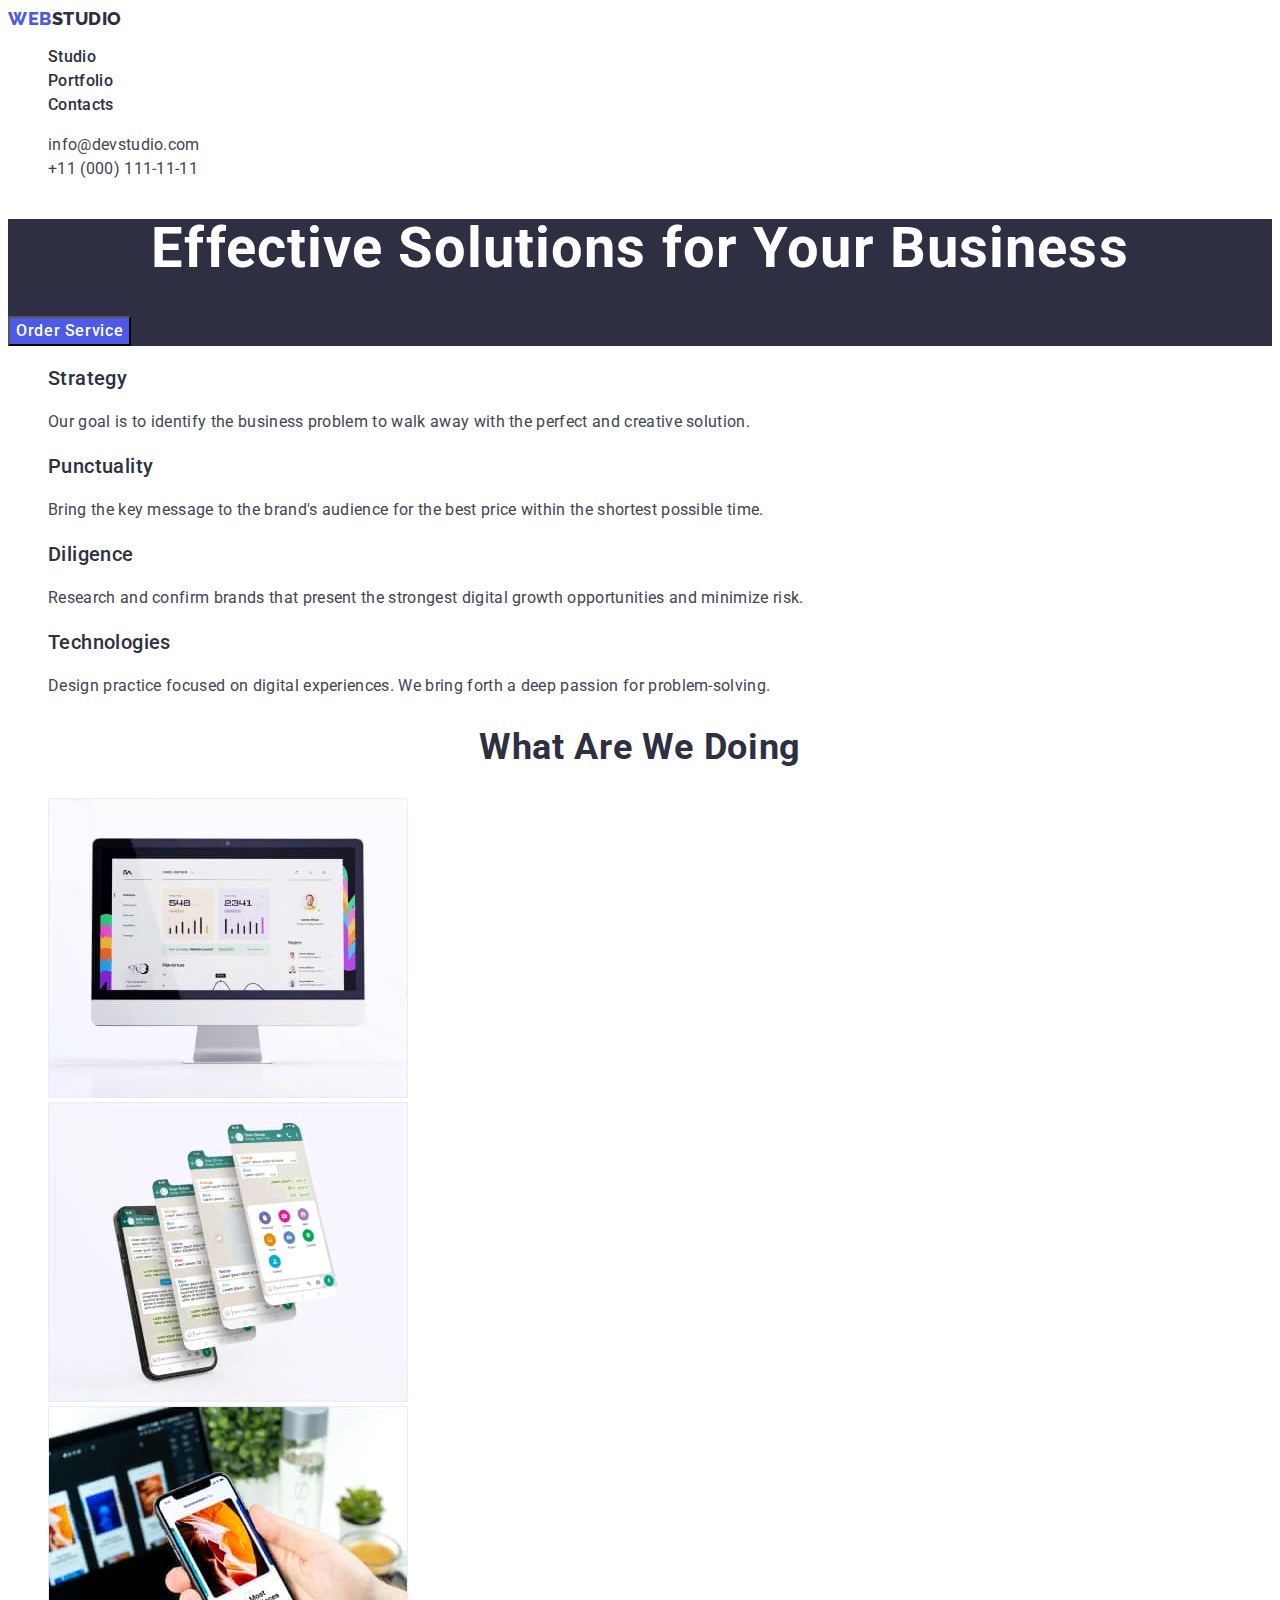
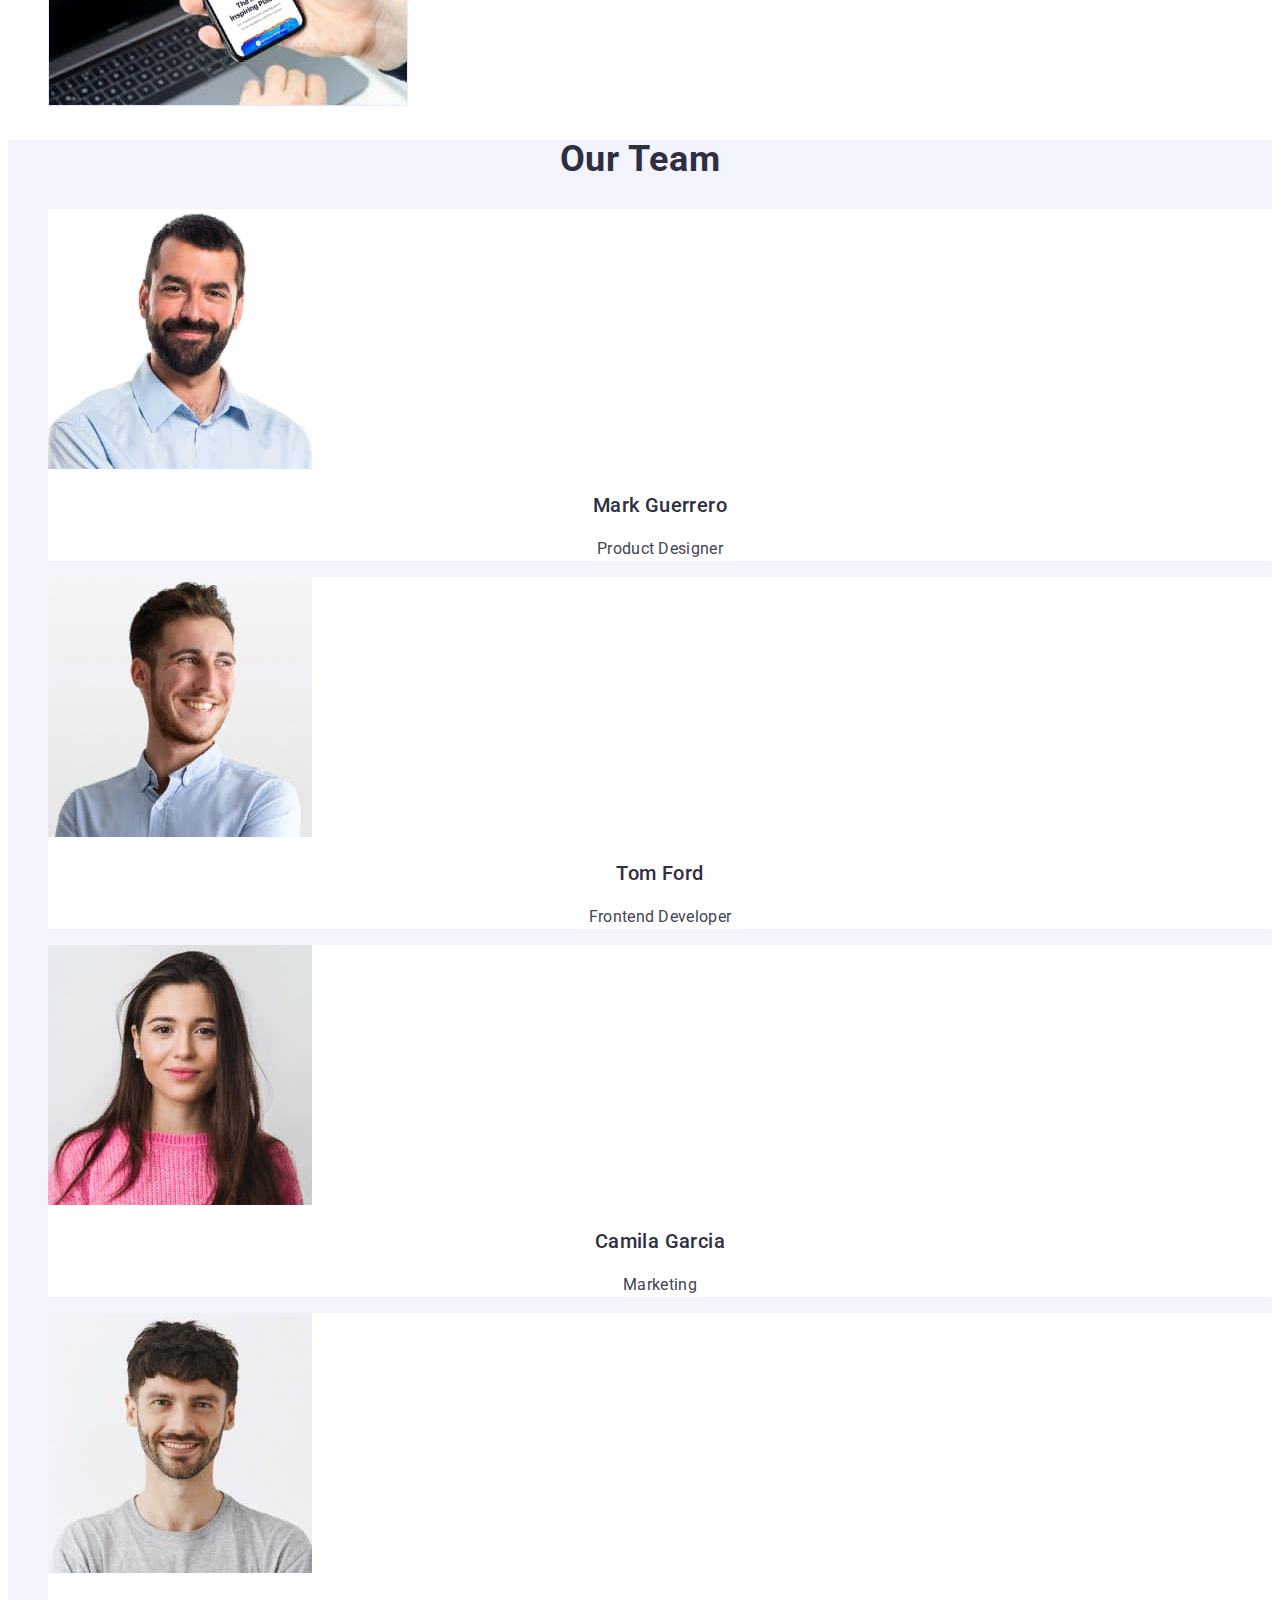
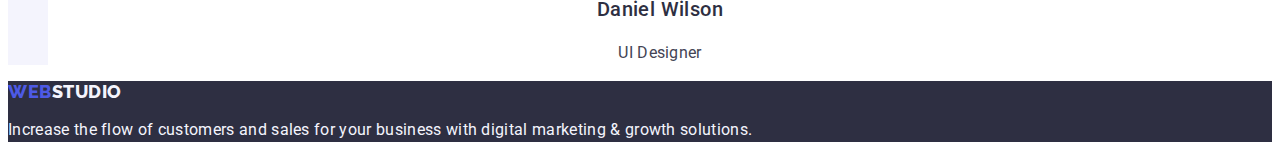
<file: index.html>
<!DOCTYPE html>
<html lang="en">
<head>
    <meta charset="UTF-8">
    <meta http-equiv="X-UA-Compatible" content="IE=edge">
    <meta name="viewport" content="width=device-width, initial-scale=1.0">
    <title>Web Studio</title>
    <link rel="stylesheet" href="./css/styles.css">
    <link rel="preconnect" href="https://fonts.googleapis.com">
    <link rel="preconnect" href="https://fonts.gstatic.com" crossorigin>
    <link href="https://fonts.googleapis.com/css2?family=Raleway:wght@800&family=Roboto:wght@400;500;700;900&display=swap"
        rel="stylesheet">
</head>
<body>
    <header class="header">
        <nav class="header-nav">
            <a class="header-logo link" href="./index.html">Web<span class="header-logo-two">Studio</span></a>
            <ul class="header-list list">
                <li class="header-item"><a class="header-link link" href="./index.html">Studio</a></li>
                <li class="header-item"><a class="header-link link" href="./portfolio.html">Portfolio</a></li>
                <li class="header-item"><a class="header-link link" href="">Contacts</a></li>
            </ul>
        </nav>
        <address class="address">
            <ul class="address-list list">
                <li class="address-item link"><a href="mailto:info@devstudio.com" class="address-link link">info@devstudio.com</a></li>
                <li class="address-item link"><a href="tel:+110001111111" class="address-link link">+11 (000) 111-11-11</a></li>
            </ul>
        </address>
    </header>
    <main>
        <section class="section-one">
            <h1 class="section-one-title">Effective Solutions for Your Business</h1>
            <button type="button" class="section-one-btn">Order Service</button>
        </section>
        <section class="section-two">
            <h2 hidden class="section-two-title">Features</h2>
            <ul class="section-two-list list">
                <li class="section-two-item">
                    <h3 class="section-two-subtitle">Strategy</h3>
                    <p class="section-two-text">Our goal is to identify the business problem to walk away with the perfect and creative solution.</p>
                </li>
                <li class="section-two-item">
                    <h3 class="section-two-subtitle">Punctuality</h3>
                    <p class="section-two-text">Bring the key message to the brand's audience for the best price within the shortest possible time.</p>
                </li>
                <li class="section-two-item">
                    <h3 class="section-two-subtitle">Diligence</h3>
                    <p class="section-two-text">Research and confirm brands that present the strongest digital growth opportunities and minimize risk.</p>
                </li>
                <li class="section-two-item">
                    <h3 class="section-two-subtitle">Technologies</h3>
                    <p class="section-two-text">Design practice focused on digital experiences. We bring forth a deep passion for problem-solving.</p>
                </li>
            </ul>
        </section>
        <section class="section-three">
            <h2 class="section-three-title">What are we doing</h2>
                <ul class="section-three-list list">
                    <li class="section-three-item">
                        <img src="./images/index/doing/comp-1.jpg" alt="Computer monitor" width="360" class="section-three-img"/>
                    </li>
                    <li class="section-three-item">
                        <img src="./images/index/doing/tel-2.jpg" alt="Phone screen" width="360" class="section-three-img"/>
                    </li>
                    <li class="section-three-item">
                        <img src="./images/index/doing/tel-and-hand-3.jpg" alt="Phone in hand" width="360" class="section-three-img"/>
                    </li>
                </ul>
        </section>
        <section class="section-four">
            <h2 class="section-four-title">Our Team</h2>
            <ul class="section-four-list list">
                <li class="section-four-item">
                    <img src="./images/index/team/team-man-1.jpg" alt="Smiling man" width="264" class="section-four-img"/>
                    <h3 class="section-four-subtitle">Mark Guerrero</h3>
                    <p class="section-four-text">Product Designer</p>
                </li>
                <li class="section-four-item">
                    <img src="./images/index/team/team-man-2.jpg" alt="Smiling man" width="264" class="section-four-img"/>
                    <h3 class="section-four-subtitle">Tom Ford</h3>
                    <p class="section-four-text">Frontend Developer</p>
                </li>
                <li class="section-four-item">
                    <img src="./images/index/team/team-woman-3.jpg" alt="Smiling woman" width="264" class="section-four-img"/>
                    <h3 class="section-four-subtitle">Camila Garcia</h3>
                    <p class="section-four-text">Marketing</p>
                </li>
                <li class="section-four-item">
                    <img src="./images/index/team/team-man-4.jpg" alt="Smiling man" width="264" class="section-four-img"/>
                    <h3 class="section-four-subtitle">Daniel Wilson</h3>
                    <p class="section-four-text">UI Designer</p>
                </li>
            </ul>
        </section>
    </main>
    <footer class="footer">
        <a href="./index.html" class="footer-logo link">Web<span class="footer-logo-two">Studio</span></a>
        <p class="footer-text">Increase the flow of customers and sales for your business with digital marketing & growth solutions.</p>
    </footer>
</body>
</html>
</file>
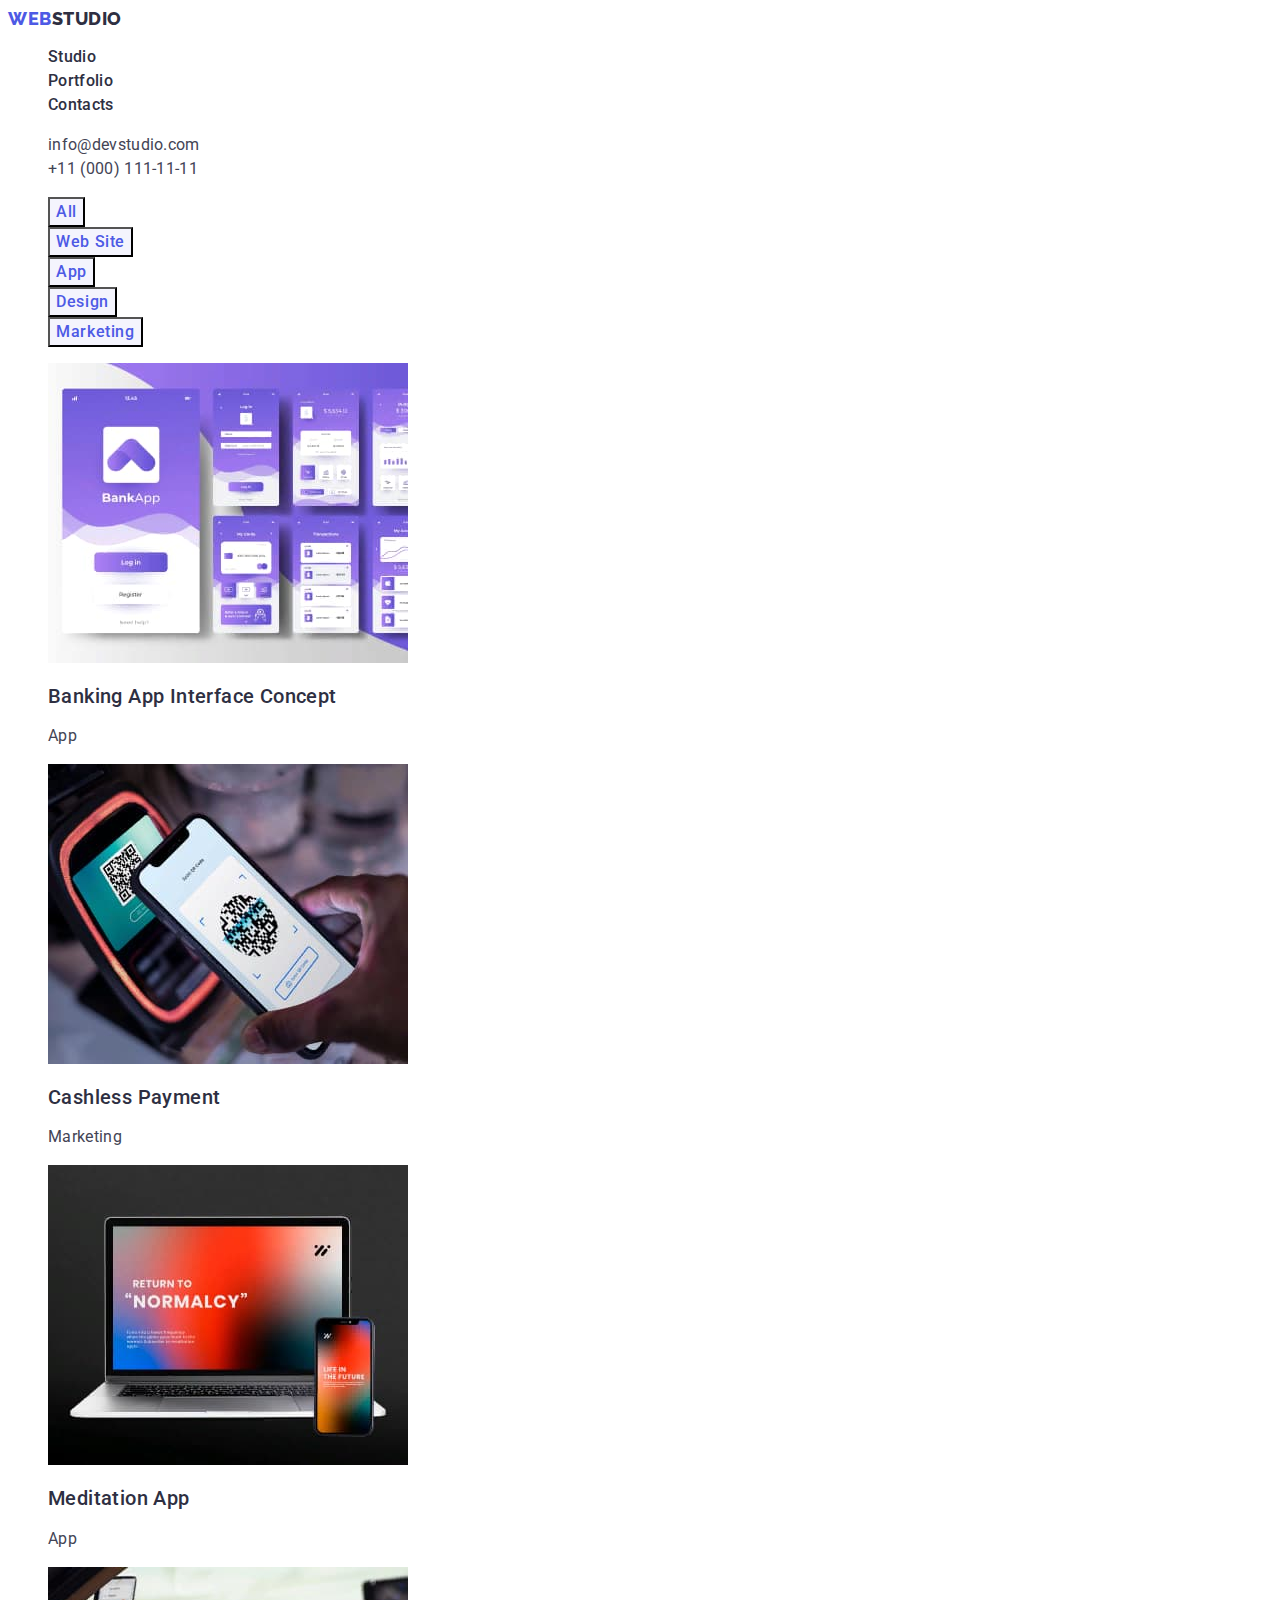
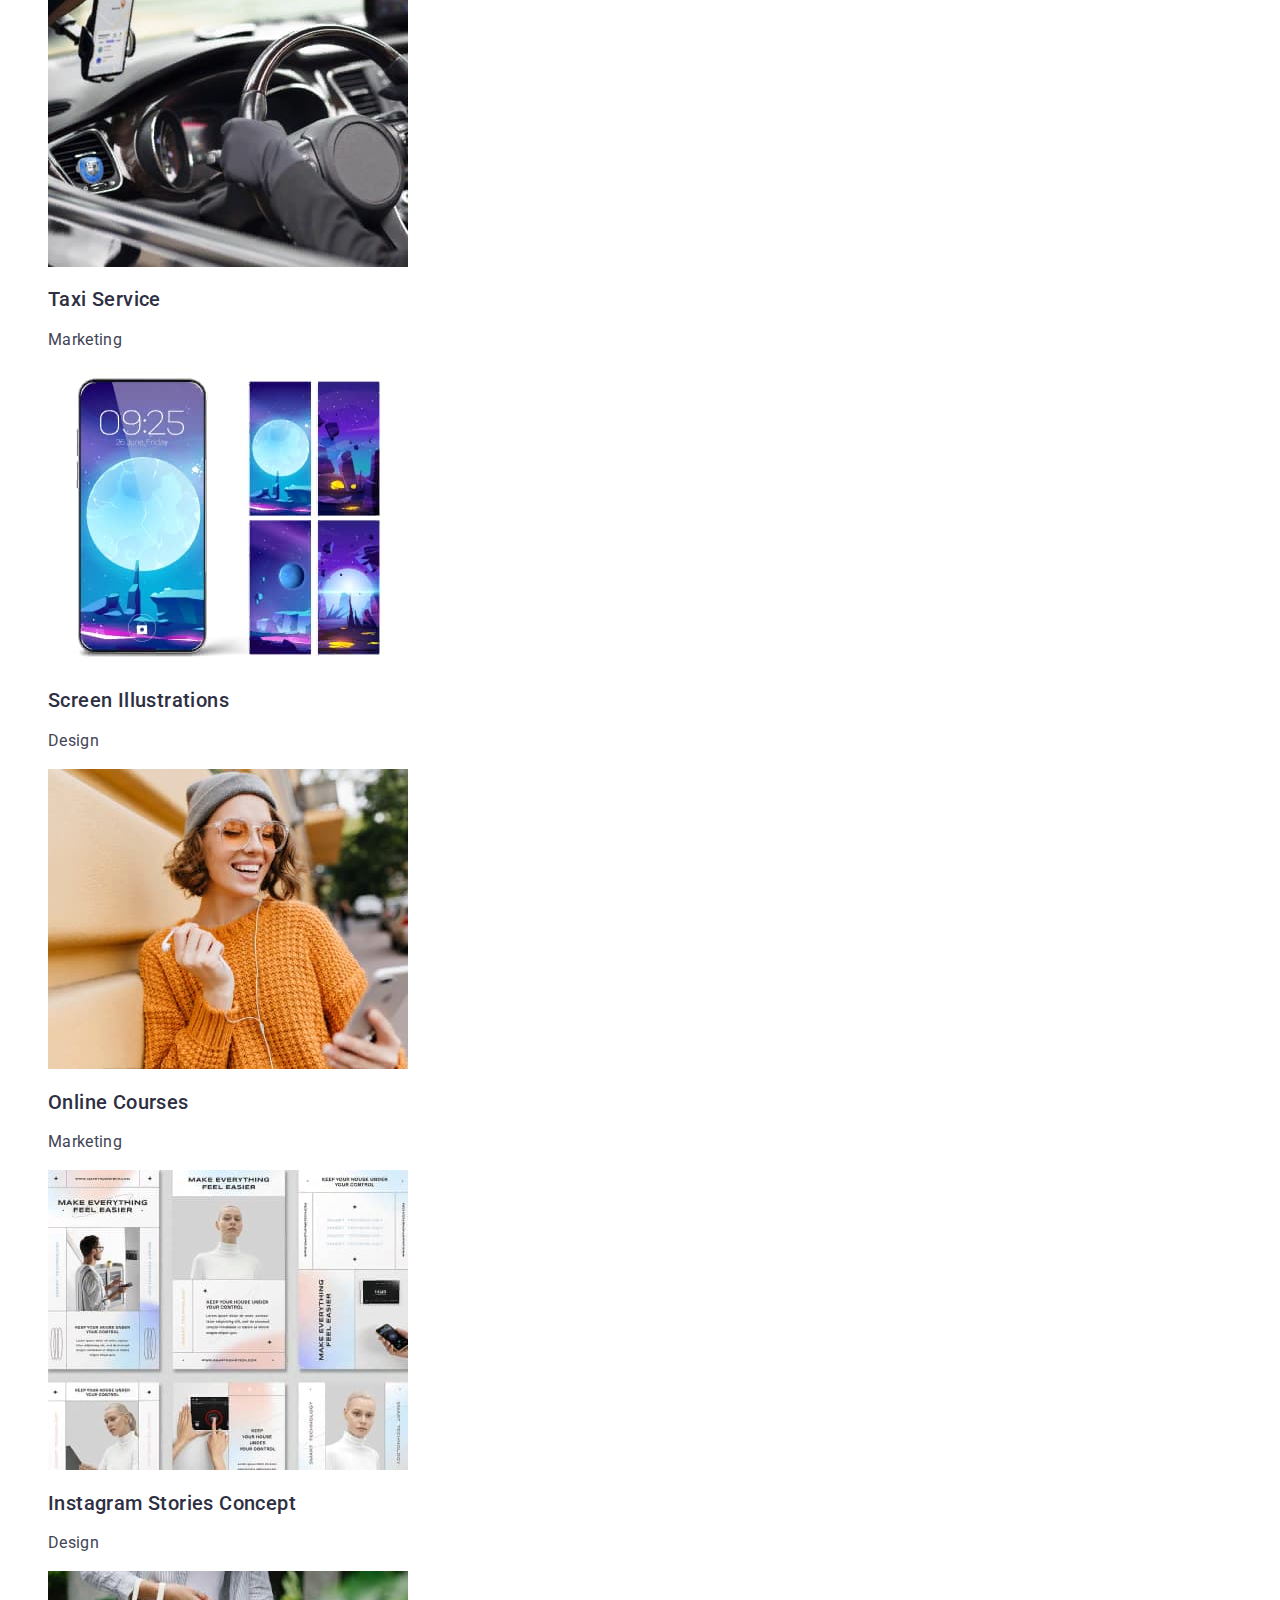
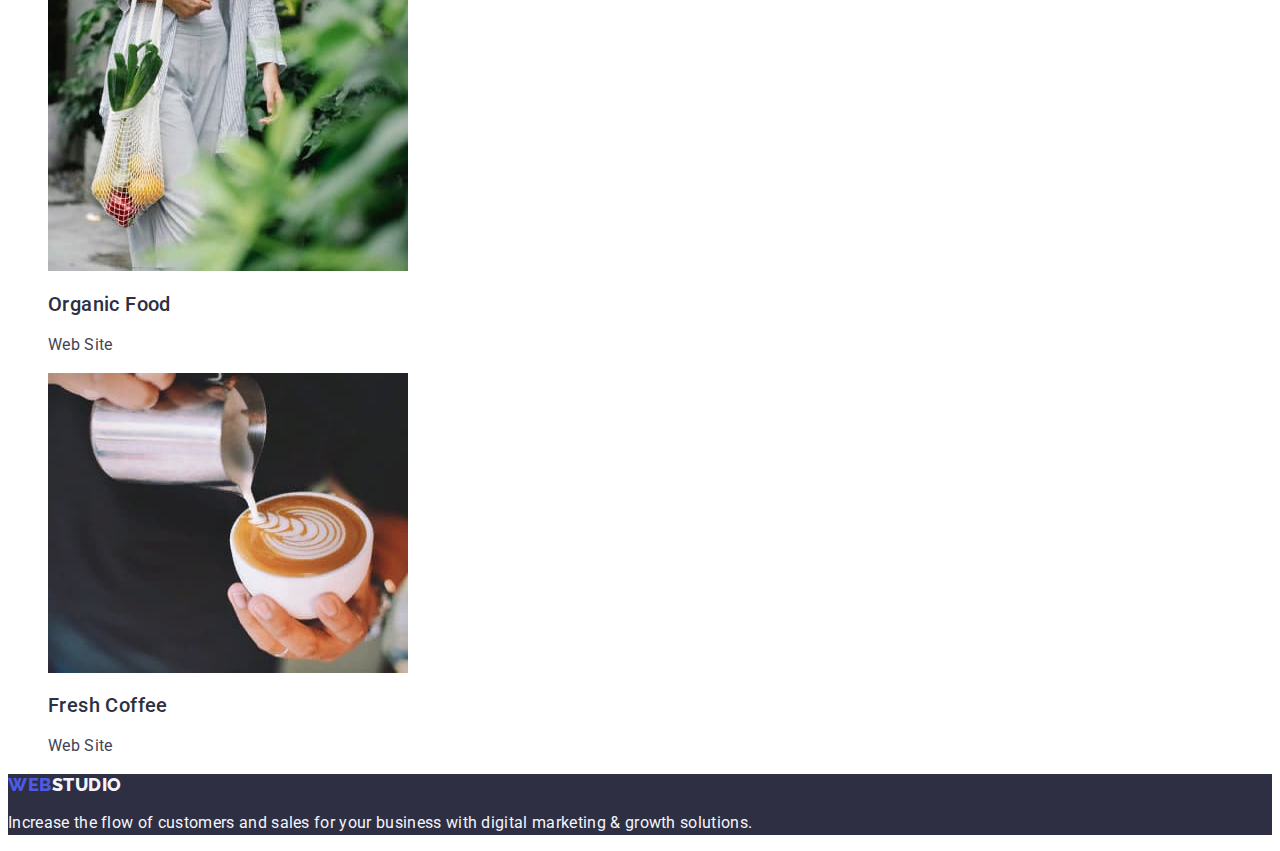
<file: portfolio.html>
<!DOCTYPE html>
<html lang="en">
<head>
    <meta charset="UTF-8">
    <meta http-equiv="X-UA-Compatible" content="IE=edge">
    <meta name="viewport" content="width=device-width, initial-scale=1.0">
    <title>Portfolio</title>
    <link rel="stylesheet" href="./css/styles.css">
    <link rel="preconnect" href="https://fonts.googleapis.com">
    <link rel="preconnect" href="https://fonts.gstatic.com" crossorigin>
    <link href="https://fonts.googleapis.com/css2?family=Raleway:wght@800&family=Roboto:wght@400;500;700;900&display=swap"
        rel="stylesheet">
</head>
<body>
    <header class="header">
        <nav class="header-nav">
            <a class="header-logo link" href="./index.html">Web<span class="header-logo-two">Studio</span></a>
            <ul class="header-list list">
                <li class="header-item"><a class="header-link link" href="./index.html">Studio</a></li>
                <li class="header-item"><a class="header-link link" href="./portfolio.html">Portfolio</a></li>
                <li class="header-item"><a class="header-link link" href="">Contacts</a></li>
            </ul>
        </nav>
        <address class="address">
            <ul class="address-list list">
                <li class="address-item"><a href="mailto:info@devstudio.com"
                        class="address-link link">info@devstudio.com</a></li>
                <li class="address-item"><a href="tel:+110001111111" class="address-link link">+11 (000) 111-11-11</a></li>
            </ul>
        </address>
    </header>
    <main>
        <section>
            <h1 hidden>Portfolio</h1>
            <ul class="portfolio-list list">
                <li class="portfolio-item"><button type="button" class="portfolio-btn">All</button></li>
                <li class="portfolio-item"><button type="button" class="portfolio-btn">Web Site</button></li>
                <li class="portfolio-item"><button type="button" class="portfolio-btn">App</button></li>
                <li class="portfolio-item"><button type="button" class="portfolio-btn">Design</button></li>
                <li class="portfolio-item"><button type="button" class="portfolio-btn">Marketing</button></li>
            </ul>
            <ul class="portfolio-img-list list">
                <li class="portfolio-img-item">
                    <a class="portfolio-img-link link" href="">
                        <img src="./images/portfolio/portfolio-1.jpg" alt="Banking app" width="360" height="300">
                        <h2 class="portfolio-img-subtitle">Banking App Interface Concept</h2>
                        <p class="portfolio-img-text">App</p>
                    </a>
                </li>
                <li class="portfolio-img-item">
                    <a class="portfolio-img-link link" href="">
                        <img src="./images/portfolio/portfolio-2.jpg" alt="Smartphone and terminal" width="360" height="300">
                        <h2 class="portfolio-img-subtitle">Cashless Payment</h2>
                        <p class="portfolio-img-text">Marketing</p>
                    </a>
                </li>
                <li class="portfolio-img-item">
                    <a class="portfolio-img-link link" href="">
                        <img src="./images/portfolio/portfolio-3.jpg" alt="Laptop and phone" width="360" height="300">
                        <h2 class="portfolio-img-subtitle">Meditation App</h2>
                        <p class="portfolio-img-text">App</p>
                    </a>
                </li>
                <li class="portfolio-img-item">
                    <a class="portfolio-img-link link" href="">
                        <img src="./images/portfolio/portfolio-4.jpg" alt="Taxi" width="360" height="300">
                        <h2 class="portfolio-img-subtitle">Taxi Service</h2>
                        <p class="portfolio-img-text">Marketing</p>
                    </a>
                </li>
                <li class="portfolio-img-item">
                    <a class="portfolio-img-link link" href="">
                        <img src="./images/portfolio/portfolio-5.jpg" alt="Smartpne und monitor" width="360" height="300">
                        <h2 class="portfolio-img-subtitle">Screen Illustrations</h2>
                        <p class="portfolio-img-text">Design</p>
                    </a>
                </li>
                <li class="portfolio-img-item">
                    <a class="portfolio-img-link link" href="">
                        <img src="./images/portfolio/portfolio-6.jpg" alt="Smiling girl witheadphones" width="360" height="300">
                        <h2 class="portfolio-img-subtitle">Online Courses</h2>
                        <p class="portfolio-img-text">Marketing</p>
                    </a>
                </li>
                <li class="portfolio-img-item">
                    <a class="portfolio-img-link link" href="">
                        <img src="./images/portfolio/portfolio-7.jpg" alt="Instagram page" width="360" height="300">
                        <h2 class="portfolio-img-subtitle">Instagram Stories Concept</h2>
                        <p class="portfolio-img-text">Design</p>
                    </a>
                </li>
                <li class="portfolio-img-item">
                    <a class="portfolio-img-link link" href="">
                        <img src="./images/portfolio/portfolio-8.jpg" alt="Food and shopping" width="360" height="300">
                        <h2 class="portfolio-img-subtitle">Organic Food</h2>
                        <p class="portfolio-img-text">Web Site</p>
                    </a>
                </li>
                <li class="portfolio-img-item">
                    <a class="portfolio-img-link link" href="">
                        <img src="./images/portfolio/portfolio-9.jpg" alt="Coffee" width="360" height="300">
                        <h2 class="portfolio-img-subtitle">Fresh Coffee</h2>
                        <p class="portfolio-img-text">Web Site</p>
                    </a>
                </li>
            </ul>
        </section>
    </main>
    <footer class="footer">
        <a href="./index.html" class="footer-logo link">Web<span class="footer-logo-two">Studio</span></a>
        <p class="footer-text">Increase the flow of customers and sales for your business with digital marketing & growth
                solutions.</p>
    </footer>
</body>
</html>
</file>
<file: css/styles.css>
:root{
--brand-color-1-navy-blue: #2E2F42;
--brand-color-2-slate: #434455;
--brand-color-3-iris: #4D5AE5;
--brand-color-4-ocean: #404BBF;
--brand-color-5-cloud: #F4F4FD;
--brand-color-6-white: #ffffff;
}

body{
    font-family: 'Roboto', sans-serif;
    color: var(--brand-color-2-slate);
    background-color: var(--brand-color-6-white);
}

.header-logo,
.footer-logo{
    font-family: 'Raleway', sans-serif;
    font-weight: 800;
    font-size: 18px;
    line-height: 1.17;
    display: flex;
    align-items: center;
    letter-spacing: 0.03em;
    text-transform: uppercase;
    color: var(--brand-color-3-iris);
}

.header-logo-two{
    color: var(--brand-color-1-navy-blue);
}

.header-link{
    font-weight: 500;
    font-size: 16px;
    line-height: 1.5;
    letter-spacing: 0.02em;
    color: var(--brand-color-1-navy-blue);
}

.header-link:hover,
.header-link:focus{
    color: var(--brand-color-4-ocean);
}

.footer-logo-two{
    color: var(--brand-color-5-cloud);
}

.header-list{
    font-weight: 500;
    font-size: 16px;
    line-height: 1.5;
    letter-spacing: 0.02em;
    color: var(--brand-color-1-navy-blue);
}

.address{
    font-style: normal;
}

.address-link{
    font-weight: 400;
    font-size: 16px;
    line-height: 1.5;
    letter-spacing: 0.02em;
    color: var(--brand-color-2-slate);
}

.address-link:hover,
.address-link:focus{
    color: var(--brand-color-4-ocean);
}

.section-one{
    background-color: var(--brand-color-1-navy-blue);
}

.section-one-title{
    font-weight: 700;
    font-size: 56px;
    line-height: 1.07;
    text-align: center;
    letter-spacing: 0.02em;
    color: var(--brand-color-6-white);
}

.section-one-btn{
    font-family: inherit;
    font-weight: 500;
    font-size: 16px;
    line-height: 1.5;
    align-items: center;
    letter-spacing: 0.04em;
    color: var(--brand-color-6-white);
    background-color: var(--brand-color-3-iris);
    cursor: pointer;
}

.section-one-btn:hover,
.section-one-btn:focus{
    background-color: var(--brand-color-4-ocean);
}

.section-two-subtitle{
    font-weight: 500;
    font-size: 20px;
    line-height: 1.2;
    letter-spacing: 0.02em;
    color: var(--brand-color-1-navy-blue);
}

.section-two-text{
    font-weight: 400;
    font-size: 16px;
    line-height: 1.5;
    letter-spacing: 0.02em;
    color: var(--brand-color-2-slate);
}

.section-three-title,
.section-four-title{
    font-weight: 700;
    font-size: 36px;
    line-height: 1.11;
    text-align: center;
    letter-spacing: 0.02em;
    text-transform: capitalize;
    color: var(--brand-color-1-navy-blue);
}

.section-four-subtitle{
    font-weight: 500;
    font-size: 20px;
    line-height: 1.2;
    text-align: center;
    letter-spacing: 0.02em;
    color: var(--brand-color-1-navy-blue);
}

.section-four-text{
    font-weight: 400;
    font-size: 16px;
    line-height: 1.5;
    text-align: center;
    letter-spacing: 0.02em;
    color: var(--brand-color-2-slate);
}

.section-four-item{
    background-color: var(--brand-color-6-white);
}

.footer{
    background-color: var(--brand-color-1-navy-blue);
}

.footer-text{
    font-weight: 400;
    font-size: 16px;
    line-height: 1.5;
    letter-spacing: 0.02em;
    color: var(--brand-color-5-cloud);
}

.list{
    list-style: none;
}

.portfolio-img-subtitle{
    font-weight: 500;
    font-size: 20px;
    line-height: 1.2;
    letter-spacing: 0.02em;
    color: var(--brand-color-1-navy-blue);
}

.portfolio-img-text{
    font-weight: 400;
    font-size: 16px;
    line-height: 1.5;
    letter-spacing: 0.02em;
    color: var(--brand-color-2-slate);
}

.link{
    text-decoration: none;
}

.section-four{
    background-color: var(--brand-color-5-cloud);
}

.portfolio-btn{
    font-family: inherit;
    font-weight: 500;
    font-size: 16px;
    line-height: 1.5;
    letter-spacing: 0.04em;
    color: var(--brand-color-3-iris);
    cursor: pointer;
    background-color: var(--brand-color-5-cloud);
}

.portfolio-btn:hover,
.portfolio-btn:focus{
    color: var(--brand-color-6-white);
    background-color: var(--brand-color-4-ocean);
}

.portfolio-img-link{
    text-decoration: none;
}
</file>
